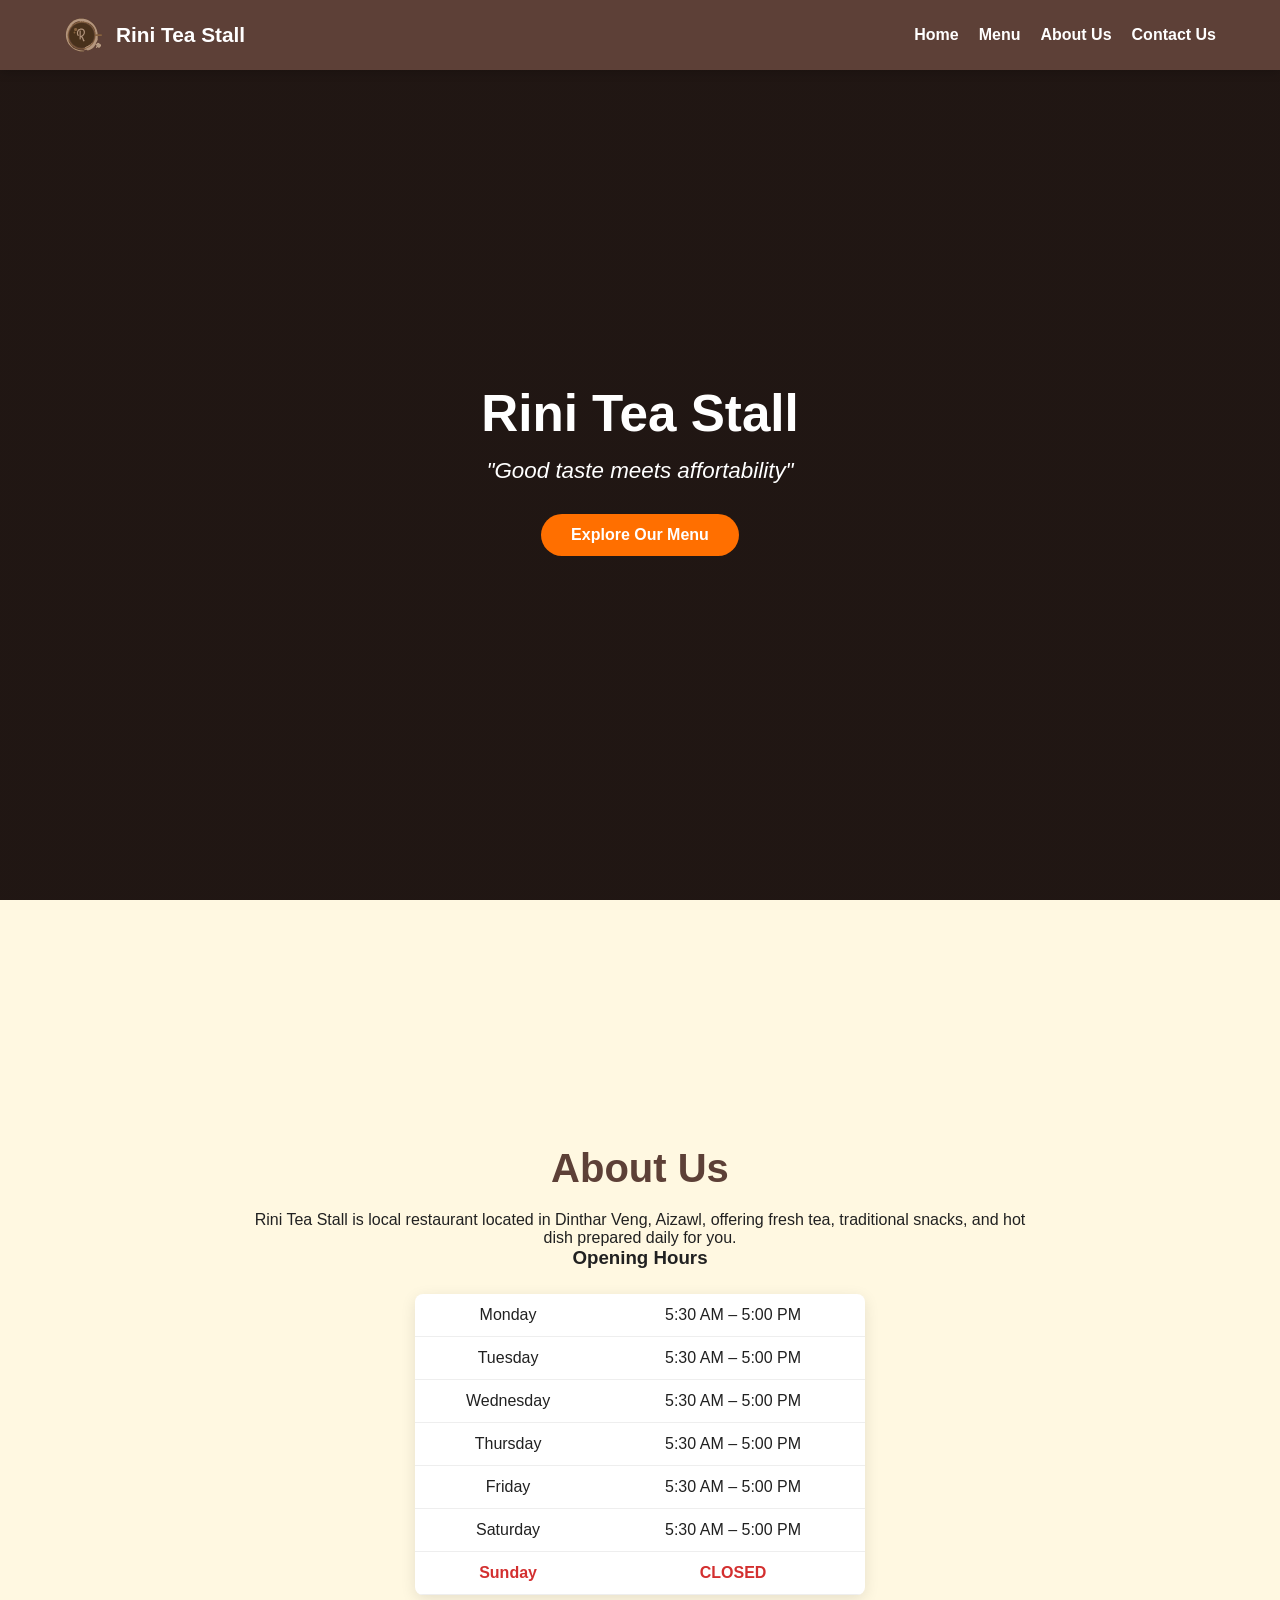
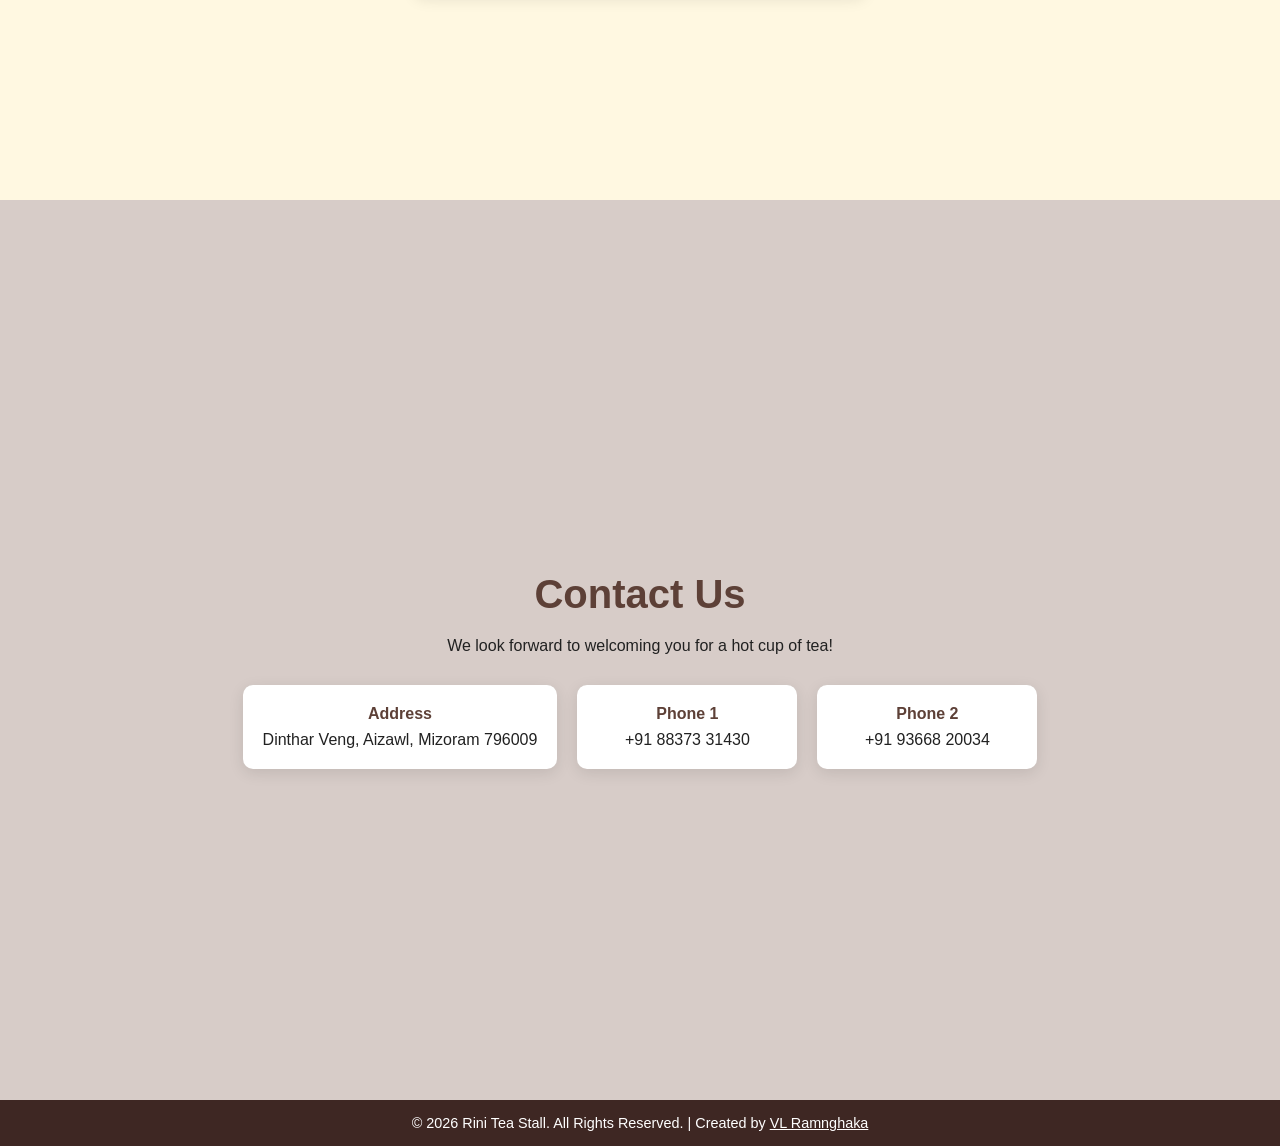
<file: index.html>
<!DOCTYPE html>
<html lang="en">
<head>
  <meta charset="UTF-8">
  <meta name="viewport" content="width=device-width, initial-scale=1.0">
  <meta name="description" content="Rint Tea Stall | A local style restaurant in Dinthar, Aizawl, Mizoram.">
  <title>Rini Tea Stall | Dinthar Veng, Aizawl</title>
  <link rel="icon" type="image/svg+xml" href="favicon.svg">
  <link rel="stylesheet" href="style.css">
</head>
<body class="snap-container">

  <!-- Header & Navigation -->
  <header class="navbar">
    <div class="logo">
      <img src="favicon.svg" alt="Rini Tea Stall Logo">
      <span>Rini Tea Stall</span>
    </div>
    <nav>
      <ul>
        <li><a href="#home">Home</a></li>
        <li><a href="menus.html">Menu</a></li>
        <li><a href="#about">About Us</a></li>
        <li><a href="#contact">Contact Us</a></li>
      </ul>
    </nav>
  </header>

  <!-- Section 1: Home -->
  <section id="home" class="snap-section home-section">
    <div class="section-content">
      <h1>Rini Tea Stall</h1>
      <p class="tagline">"Good taste meets affortability"</p>
      <a href="menus.html" class="btn">Explore Our Menu</a>
    </div>
  </section>

  <!-- Section 2: About Us -->
  <section id="about" class="snap-section about-section">
    <div class="section-content">
      <h2>About Us</h2>
      <p class="about-desc">
        Rini Tea Stall is local restaurant located in Dinthar Veng, Aizawl, offering fresh tea, traditional snacks, and hot dish prepared daily for you.
      </p>
      
      <h3>Opening Hours</h3>
      <table class="hours-table">
        <tr><td>Monday</td><td>5:30 AM – 5:00 PM</td></tr>
        <tr><td>Tuesday</td><td>5:30 AM – 5:00 PM</td></tr>
        <tr><td>Wednesday</td><td>5:30 AM – 5:00 PM</td></tr>
        <tr><td>Thursday</td><td>5:30 AM – 5:00 PM</td></tr>
        <tr><td>Friday</td><td>5:30 AM – 5:00 PM</td></tr>
        <tr><td>Saturday</td><td>5:30 AM – 5:00 PM</td></tr>
        <tr class="closed"><td>Sunday</td><td>CLOSED</td></tr>
      </table>
    </div>
  </section>

  <!-- Section 3: Contact Us -->
  <section id="contact" class="snap-section contact-section">
    <div class="section-content">
      <h2>Contact Us</h2>
      <p>We look forward to welcoming you for a hot cup of tea!</p>
      
      <div class="contact-details">
        <div class="contact-card">
          <h4>Address</h4>
          <p>Dinthar Veng, Aizawl, Mizoram 796009</p>
        </div>
        <div class="contact-card">
          <h4>Phone 1</h4>
          <p>+91 88373 31430</p>
        </div>
        <div class="contact-card">
          <h4>Phone 2</h4>
          <p>+91 93668 20034</p>
        </div>
      </div>
    </div>
  </section>

  <footer class="site-footer">
    <p>&copy; 2026 Rini Tea Stall. All Rights Reserved. | Created by <a href="tel:+919362878316">VL Ramnghaka</a></p>
  </footer>

</body>
</html>
</file>
<file: style.css>
/* ==========================================================================
   CSS VARIABLES & DESIGN SYSTEM
   ========================================================================== */
:root {
  --primary-color: #5D4037;   /* Rich Warm Brown */
  --secondary-color: #D7CCC8; /* Soft Warm Beige */
  --accent-color: #FF6F00;    /* Amber Accent */
  --bg-dark: #3E2723;
  --bg-light: #FFF8E1;
  --text-dark: #212121;
  --text-light: #FFFFFF;
  --card-bg: #FFFFFF;
  --shadow: 0 4px 15px rgba(0, 0, 0, 0.1);
  --transition: all 0.3s ease;
}

/* ==========================================================================
   GLOBAL RESET & SCROLL SNAP
   ========================================================================== */
* {
  margin: 0;
  padding: 0;
  box-sizing: border-box;
  font-family: 'Segoe UI', Tahoma, Geneva, Verdana, sans-serif;
}

html {
  scroll-behavior: smooth;
}

body.menu {
  min-height: 100vh;        /* Enforce full viewport height */
  display: flex;             /* Turn body into a flexbox container */
  flex-direction: column;    /* Stack header, main, and footer vertically */
}

/* Enable Desktop Scroll Snap */
@media (min-width: 769px) {
  body.snap-container {
    height: 100vh;
    overflow-y: mandatory;
    scroll-snap-type: y mandatory;
    overflow-x: hidden;
  }

  .snap-section {
    height: 100vh;
    width: 100vw;
    scroll-snap-align: start;
    display: flex;
    flex-direction: column;
    justify-content: center;
    align-items: center;
    padding: 80px 20px 40px;
  }
}

@media (max-width: 768px) {
  .snap-section {
    min-height: 100vh;
    padding: 100px 20px 40px;
    display: flex;
    flex-direction: column;
    justify-content: center;
    align-items: center;
  }

  .logo span {
    display: none;
  }
}

/* ==========================================================================
   NAVIGATION BAR
   ========================================================================== */
.navbar {
  position: fixed;
  top: 0;
  left: 0;
  width: 100%;
  height: 70px;
  background-color: var(--primary-color);
  display: flex;
  justify-content: space-between;
  align-items: center;
  padding: 0 5%;
  z-index: 1000;
  box-shadow: 0 2px 10px rgba(0,0,0,0.2);
}

.logo {
  display: flex;
  cursor: pointer;
  align-items: center;
  gap: 12px;
  color: var(--text-light);
  font-size: 1.3rem;
  font-weight: bold;
  text-decoration: none;
}

.logo img {
  width: 40px;
  height: 40px;
}

.navbar nav ul {
  display: flex;
  list-style: none;
  gap: 20px;
}

.navbar nav a {
  color: var(--text-light);
  text-decoration: none;
  font-weight: 600;
  transition: var(--transition);
}

.navbar nav a:hover {
  color: var(--accent-color);
}

/* ==========================================================================
   HOMEPAGE SECTIONS WITH DISTINCT BACKGROUNDS
   ========================================================================== */
.home-section {
  background: linear-gradient(rgba(0,0,0,0.65), rgba(0,0,0,0.65)), #5D4037;
  color: var(--text-light);
  text-align: center;
}

.about-section {
  background-color: var(--bg-light);
  color: var(--text-dark);
}

.contact-section {
  background-color: var(--secondary-color);
  color: var(--text-dark);
}

.section-content {
  max-width: 800px;
  width: 100%;
  text-align: center;
}

.section-content h1 {
  font-size: 3.2rem;
  margin-bottom: 15px;
}

.section-content h2 {
  font-size: 2.5rem;
  margin-bottom: 20px;
  color: var(--primary-color);
}

.tagline {
  font-size: 1.4rem;
  font-style: italic;
  margin-bottom: 30px;
}

.btn {
  display: inline-block;
  padding: 12px 30px;
  background-color: var(--accent-color);
  color: var(--text-light);
  text-decoration: none;
  border-radius: 25px;
  font-weight: bold;
  transition: var(--transition);
}

.btn:hover {
  transform: translateY(-2px);
  box-shadow: var(--shadow);
}

/* Hours Table */
.hours-table {
  margin: 25px auto 0;
  border-collapse: collapse;
  width: 100%;
  max-width: 450px;
  background: var(--card-bg);
  border-radius: 8px;
  overflow: hidden;
  box-shadow: var(--shadow);
}

.hours-table td {
  padding: 12px 20px;
  border-bottom: 1px solid #eee;
}

.hours-table tr.closed {
  color: #D32F2F;
  font-weight: bold;
}

/* Contact Cards */
.contact-details {
  display: flex;
  gap: 20px;
  justify-content: center;
  flex-wrap: wrap;
  margin-top: 30px;
}

.contact-card {
  background: var(--card-bg);
  padding: 20px;
  border-radius: 10px;
  min-width: 220px;
  box-shadow: var(--shadow);
}

.contact-card h4 {
  color: var(--primary-color);
  margin-bottom: 8px;
}

/* ==========================================================================
   MENU PAGE STYLES
   ========================================================================== */
.menu-page-container {
  max-width: 1200px;
  width: 100%;               /* Ensure proper width expansion */
  margin: 90px auto 40px;
  padding: 0 20px;
  flex: 1 0 auto;
}

.search-section {
  margin-bottom: 30px;
  text-align: center;
}

.search-input {
  width: 100%;
  max-width: 500px;
  padding: 12px 20px;
  border: 2px solid var(--secondary-color);
  border-radius: 25px;
  font-size: 1rem;
  outline: none;
}

.search-input:focus {
  border-color: var(--primary-color);
}

.category-filters {
  display: flex;
  justify-content: center;
  gap: 10px;
  margin-top: 15px;
  flex-wrap: wrap;
}

.filter-btn {
  padding: 8px 18px;
  border: none;
  background: var(--secondary-color);
  color: var(--text-dark);
  border-radius: 20px;
  cursor: pointer;
  font-weight: 600;
  transition: var(--transition);
}

.filter-btn.active, .filter-btn:hover {
  background: var(--primary-color);
  color: var(--text-light);
}

/* Menu Grid */
.menu-grid {
  display: grid;
  grid-template-columns: repeat(auto-fill, minmax(250px, 1fr));
  gap: 25px;
}

.menu-card {
  background: var(--card-bg);
  border-radius: 12px;
  overflow: hidden;
  box-shadow: var(--shadow);
  cursor: pointer;
  transition: var(--transition);
}

.menu-card:hover {
  transform: translateY(-5px);
}

.menu-card img {
  width: 100%;
  height: 180px;
  object-fit: cover;
  background-color: #eee;
}

.menu-card-body {
  padding: 15px;
}

.menu-card-title {
  font-size: 1.1rem;
  font-weight: bold;
  color: var(--primary-color);
  margin-bottom: 8px;
}

.menu-card-price {
  font-size: 1.2rem;
  font-weight: 700;
  color: var(--accent-color);
}

/* ==========================================================================
   POPUP MODAL DIALOG
   ========================================================================== */
.modal {
  display: none;
  position: fixed;
  top: 0;
  left: 0;
  width: 100%;
  height: 100%;
  background-color: rgba(0,0,0,0.7);
  z-index: 2000;
  justify-content: center;
  align-items: center;
  padding: 20px;
}

.modal-content {
  background: var(--card-bg);
  max-width: 500px;
  width: 100%;
  border-radius: 12px;
  overflow: hidden;
  position: relative;
  box-shadow: 0 5px 25px rgba(0,0,0,0.3);
  animation: fadeIn 0.3s ease;
}

@keyframes fadeIn {
  from { opacity: 0; transform: translateY(-20px); }
  to { opacity: 1; transform: translateY(0); }
}

.close-btn {
  position: absolute;
  top: 15px;
  right: 20px;
  font-size: 1.8rem;
  cursor: pointer;
  color: #fff;
  text-shadow: 0 0 5px rgba(0,0,0,0.8);
}

.modal-img {
  width: 100%;
  height: 230px;
  object-fit: cover;
}

.modal-body {
  padding: 20px;
}

.modal-category {
  display: inline-block;
  background: var(--secondary-color);
  padding: 4px 12px;
  border-radius: 12px;
  font-size: 0.85rem;
  margin-bottom: 10px;
}

.modal-price {
  font-size: 1.3rem;
  color: var(--accent-color);
  font-weight: bold;
  margin: 10px 0;
}

.desc-block {
  margin-top: 12px;
  padding-top: 10px;
  border-top: 1px solid #eee;
}

.desc-block strong {
  display: block;
  font-size: 0.85rem;
  color: #757575;
  margin-bottom: 3px;
}

/* Footer */
.site-footer {
  text-align: center;
  padding: 15px;
  background-color: var(--bg-dark);
  color: var(--text-light);
  font-size: 0.9rem;
}

.site-footer a {
  cursor: pointer;
  color: inherit
}
</file>
